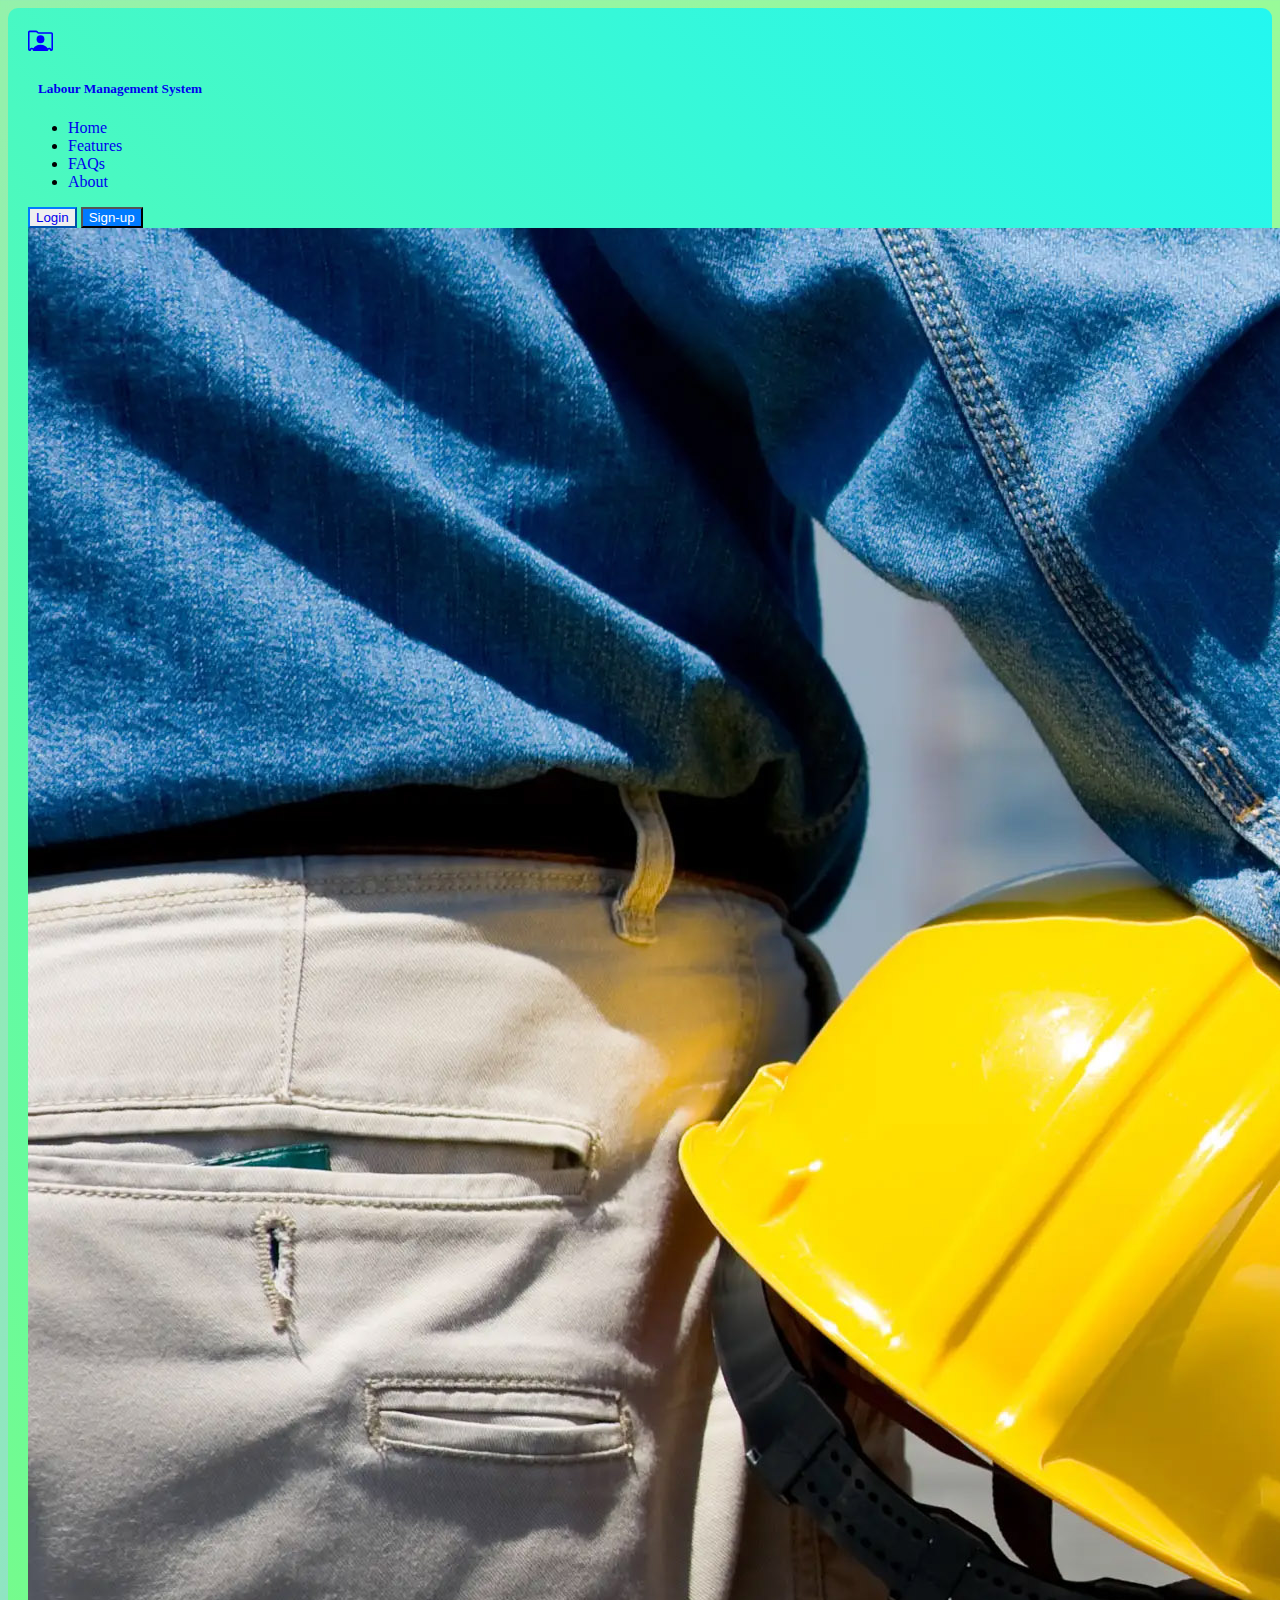
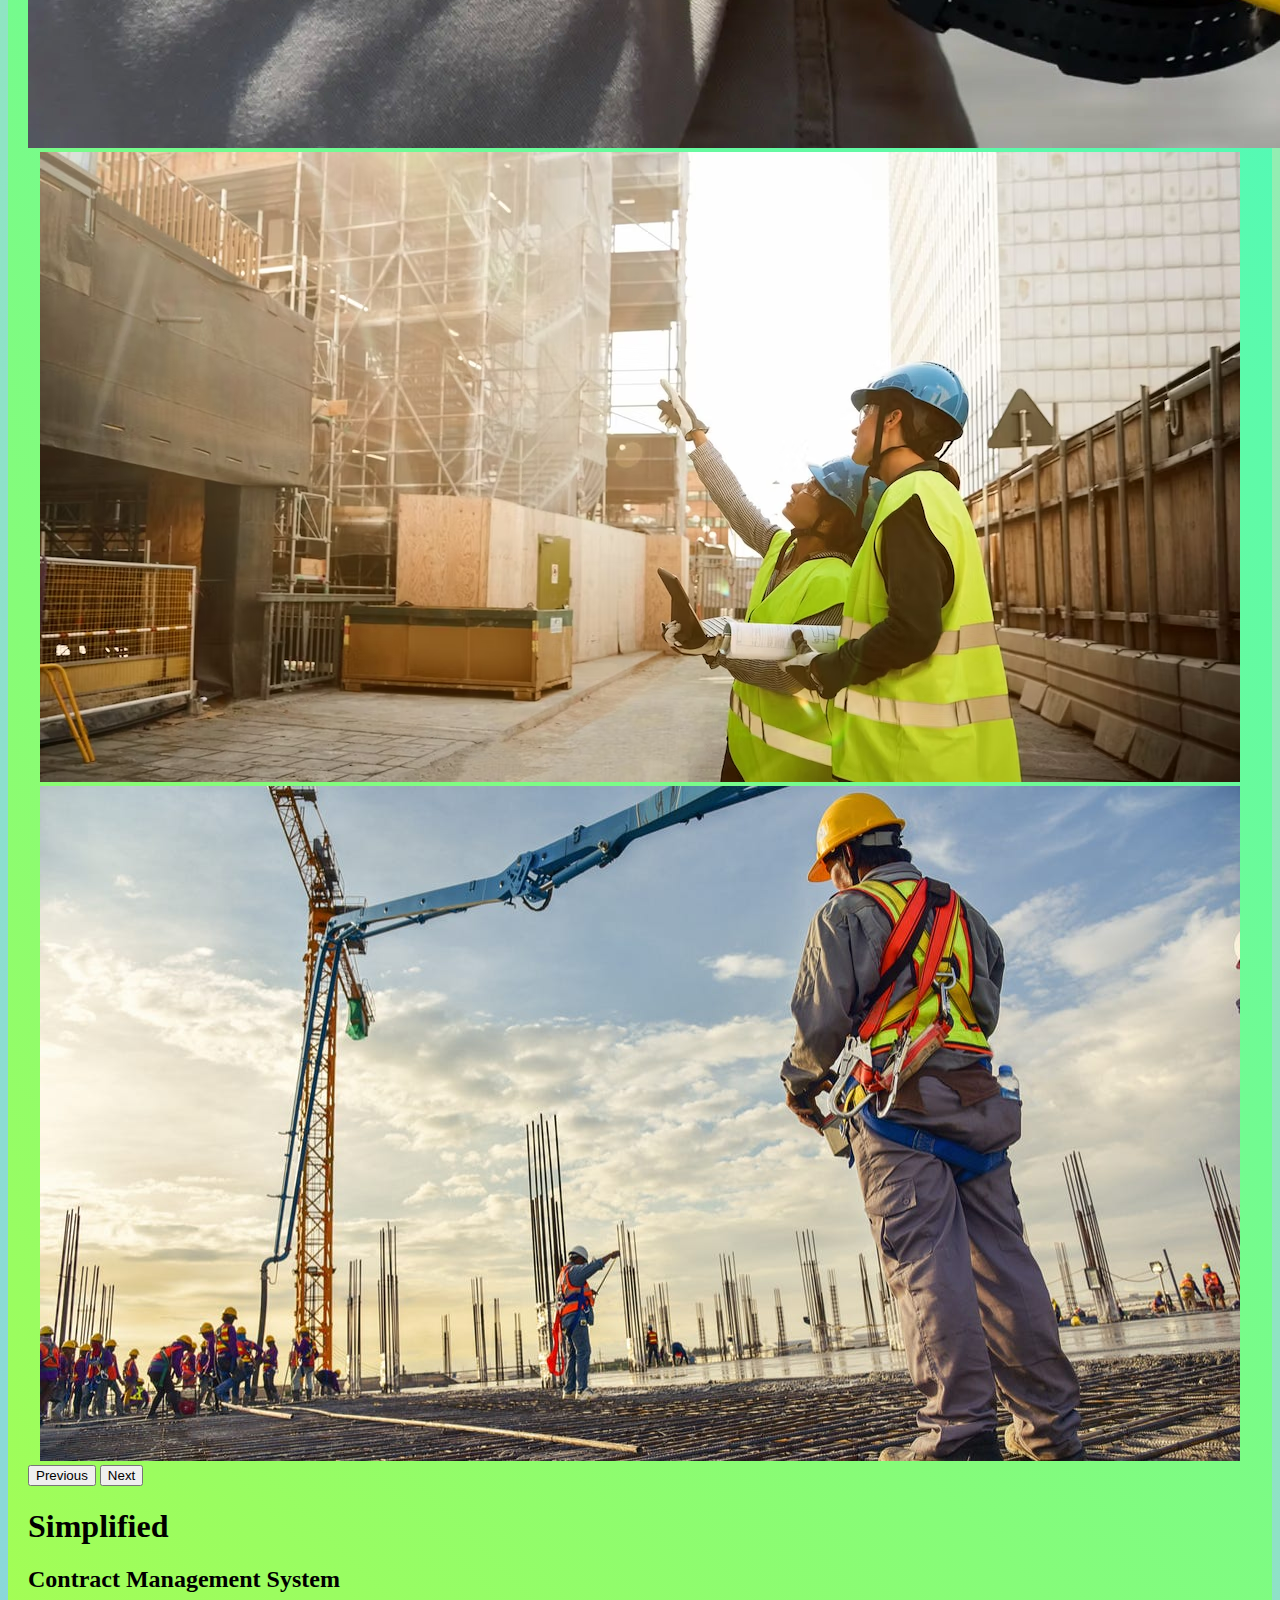
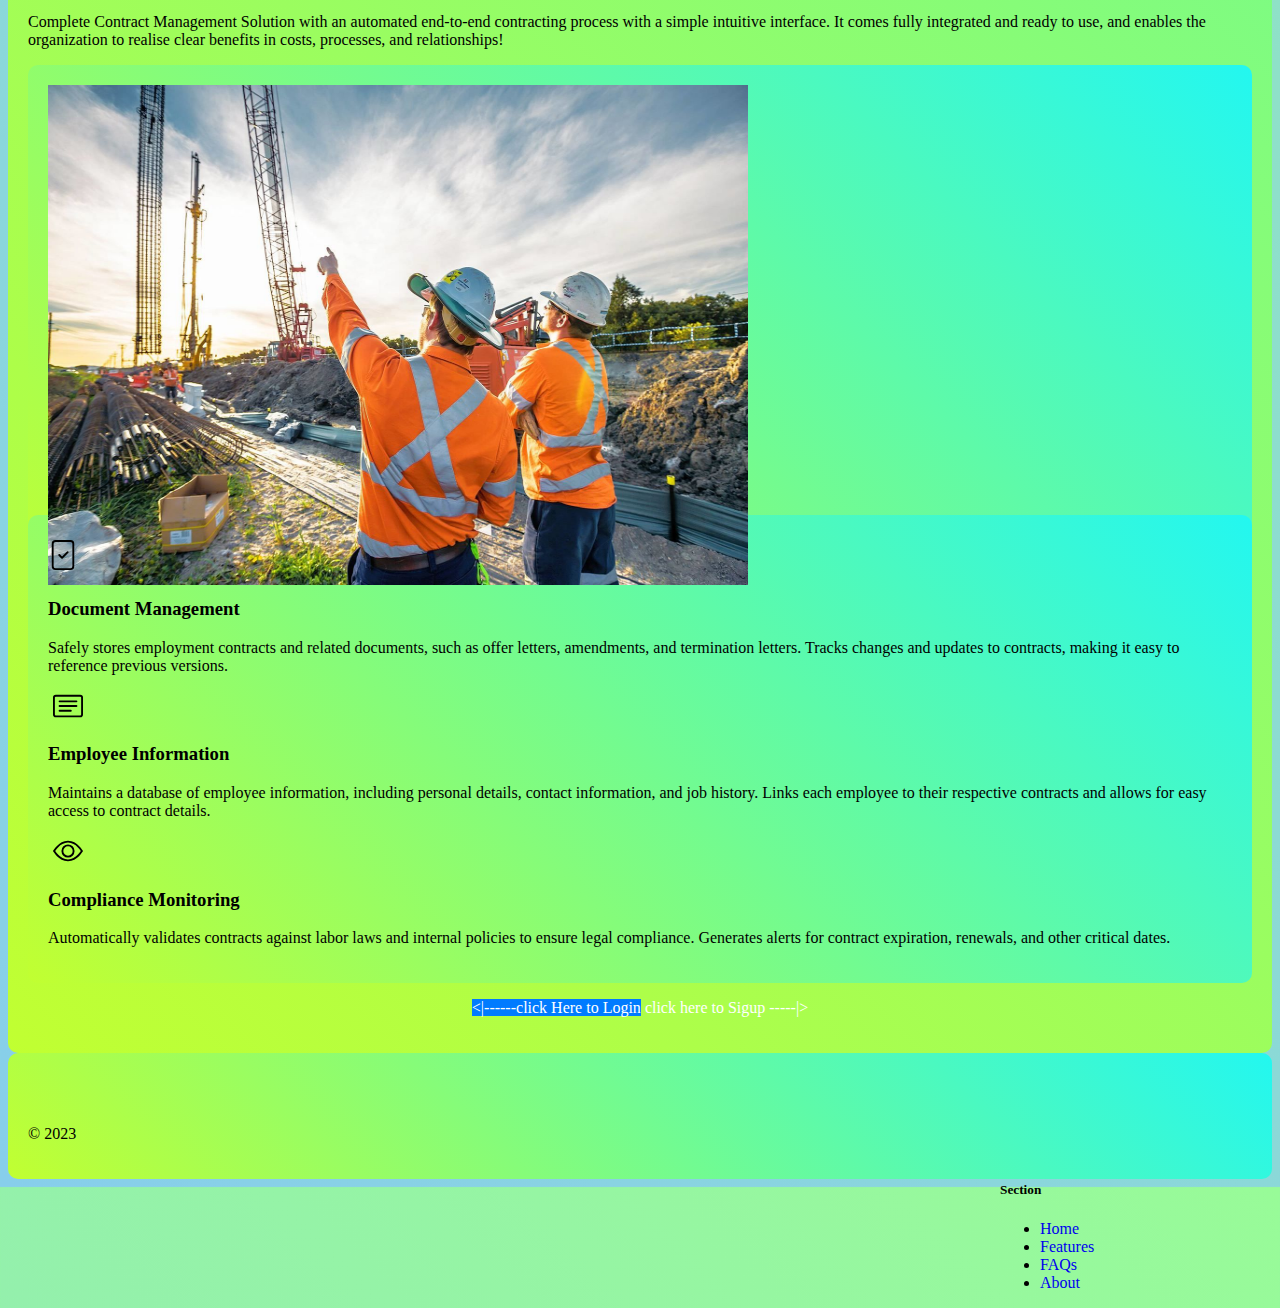
<file: index.html>
<!DOCTYPE html>
<html lang="en" >
<head>
    <meta charset="UTF-8">
    <meta name="viewport" content="width=device-width, initial-scale=1.0">
    <title>Labour Contract Management System Home</title>
</head>
<link href="https://cdn.jsdelivr.net/npm/bootstrap@5.3.2/dist/css/bootstrap.min.css" rel="stylesheet" integrity="sha384-T3c6CoIi6uLrA9TneNEoa7RxnatzjcDSCmG1MXxSR1GAsXEV/Dwwykc2MPK8M2HN" crossorigin="anonymous">
<script src="https://cdn.jsdelivr.net/npm/bootstrap@5.3.2/dist/js/bootstrap.bundle.min.js" integrity="sha384-C6RzsynM9kWDrMNeT87bh95OGNyZPhcTNXj1NW7RuBCsyN/o0jlpcV8Qyq46cDfL" crossorigin="anonymous"></script>
<style>
  /* Add gradient backgrounds */
  body {
    background: linear-gradient(45deg, #87CEEB, #98FB98);
}
.header {
    background: linear-gradient(45deg, #c1ff31, #23f7f0);
    color: #333; /* Darker text color for better readability */
}


  .container {
      background: linear-gradient(45deg, #c1ff31, #23f7f0);
      border-radius: 10px;
      padding: 20px;
  }

  a {
      text-decoration: none;
  }

  a:hover {
      color: white;
  }

  .text {
      padding-left: 10px;
  }

  .footer {
      position: absolute;
      left: 1000px;
  }
  .nav-link:hover {
    color: #007BFF; /* Darker blue on hover */
}
.btn {
    color: #fff; /* White text color */
}

.btn-outline-primary {
    border-color: #007BFF; /* Blue border color */
}

.btn-primary {
    background-color: #007BFF; /* Blue background color */
}

.btn-primary:hover {
    background-color: #0056b3; /* Darker blue on hover */
}
.nav-footer-item {
    display: inline-block;
    padding: 5px 10px;
    border-radius: 5px;
    transition: background-color 0.3s;
}

.nav-footer-item:hover {
    background-color: #007BFF; /* Background color on hover */
    color: #fff; /* Text color on hover */
    border-radius: 5px; /* Rounded edges */
}

  
</style>
<body>
    <div class="container">
        <header class="d-flex flex-wrap align-items-center justify-content-center justify-content-md-between  py-3 mb-4 border-bottom ">
          <div class="col-md-3 mb-2 mb-md-0">
            <a href="/" class="d-inline-flex link-body-emphasis text-decoration-none">
                <svg xmlns="http://www.w3.org/2000/svg" width="25" height="27" fill="blue" class="bi bi-person-rolodex" viewBox="0 0 16 16">
                    <path d="M8 9.05a2.5 2.5 0 1 0 0-5 2.5 2.5 0 0 0 0 5Z"/>
                    <path d="M1 1a1 1 0 0 0-1 1v11a1 1 0 0 0 1 1h.5a.5.5 0 0 0 .5-.5.5.5 0 0 1 1 0 .5.5 0 0 0 .5.5h9a.5.5 0 0 0 .5-.5.5.5 0 0 1 1 0 .5.5 0 0 0 .5.5h.5a1 1 0 0 0 1-1V3a1 1 0 0 0-1-1H6.707L6 1.293A1 1 0 0 0 5.293 1H1Zm0 1h4.293L6 2.707A1 1 0 0 0 6.707 3H15v10h-.085a1.5 1.5 0 0 0-2.4-.63C11.885 11.223 10.554 10 8 10c-2.555 0-3.886 1.224-4.514 2.37a1.5 1.5 0 0 0-2.4.63H1V2Z"/>
                  </svg>
                 <div class="text"> <h5>  Labour Management System</h5></div>

            </a>

          </div>
    
          <ul class="nav col-12 col-md-auto mb-2 justify-content-center mb-md-0">
            <li><a href="#" class="nav-link px-2 link-secondary">Home</a></li>
            <li><a href="#" class="nav-link px-2">Features</a></li>
            <li><a href="#" class="nav-link px-2">FAQs</a></li>
            <li><a href="#" class="nav-link px-2">About</a></li>
          </ul>
    
          <div class="col-md-3 text-end">
            <button type="button" class="btn btn-outline-primary me-2"> <a href="./login form.html">Login</a></button>
            <button type="button" class="btn btn-primary">Sign-up</button>
          </div>
        </header>
        <div id="carouselExampleAutoplaying" class="carousel slide" data-bs-ride="carousel">
            <div class="carousel-inner">
              <div class="carousel-item active">
                <img src="./images/2.jpg" class="d-block w-100 border rounded-3 " alt="...">
              </div>
              <div class="carousel-item">
                <center><img src="./images/3.avif" class="d-block w-75 border rounded-3 " alt="..."></center>
              </div>
              <div class="carousel-item">
                <center><img src="./images/7.jpg" class="d-block w-75 border rounded-3 " alt="..."></center>
              </div>
            </div>
            <button class="carousel-control-prev" type="button" data-bs-target="#carouselExampleAutoplaying" data-bs-slide="prev">
              <span class="carousel-control-prev-icon" aria-hidden="true"></span>
              <span class="visually-hidden">Previous</span>
            </button>
            <button class="carousel-control-next" type="button" data-bs-target="#carouselExampleAutoplaying" data-bs-slide="next">
              <span class="carousel-control-next-icon" aria-hidden="true"></span>
              <span class="visually-hidden">Next</span>
            </button>
          </div>
          <div class="px-4 pt-5 my-5 text-center border-bottom">
            <h1 class="display-4 fw-bold text-body-emphasis color-primary">Simplified</h1>
            <h2 class="display-4 text-body-emphasis">Contract Management System</h2>
            <div class="col-lg-6 mx-auto">
              <p class="lead mb-4">Complete Contract Management Solution with an automated end-to-end contracting process with a simple intuitive interface. It comes fully integrated and ready to use, and enables the organization to realise clear benefits in costs, processes, and relationships!</p>
               
            </div>
            <div class="overflow-hidden" style="max-height: 50vh;">
              <div class="container px-5">
                <img src="./images/6.jpg" class="img-fluid border rounded-3 shadow-lg mb-4" alt="Example image" width="700" height="500" loading="lazy">
              </div>
            </div>
          </div>
          <div class="container">
          <div class="row g-4 py-5 row-cols-1 row-cols-lg-3">
            <div class="feature col">
              <div class="feature-icon d-inline-flex align-items-center justify-content-center text-bg-primary bg-gradient rounded-2 fs-2 mb-3">
                <svg xmlns="http://www.w3.org/2000/svg" width="30" height="40" fill="currentColor" class="bi bi-file-check" viewBox="0 0 16 16">
                    <path d="M10.854 6.146a.5.5 0 0 1 0 .708l-3 3a.5.5 0 0 1-.708 0l-1.5-1.5a.5.5 0 1 1 .708-.708L7.5 8.793l2.646-2.647a.5.5 0 0 1 .708 0z"/>
                    <path d="M4 0a2 2 0 0 0-2 2v12a2 2 0 0 0 2 2h8a2 2 0 0 0 2-2V2a2 2 0 0 0-2-2H4zm0 1h8a1 1 0 0 1 1 1v12a1 1 0 0 1-1 1H4a1 1 0 0 1-1-1V2a1 1 0 0 1 1-1z"/>
                  </svg>              </div>
              <h3 class="fs-2 text-body-emphasis">Document Management</h3>
              <p>Safely stores employment contracts and related documents, such as offer letters, amendments, and termination letters.
                Tracks changes and updates to contracts, making it easy to reference previous versions.</p>
            </div>
            <div class="feature col">
              <div class="feature-icon d-inline-flex align-items-center justify-content-center text-bg-primary bg-gradient rounded-2 fs-2 mb-3">
                <svg xmlns="http://www.w3.org/2000/svg" width="40" height="30" fill="currentColor" class="bi bi-card-text" viewBox="0 0 16 16">
                  <path d="M14.5 3a.5.5 0 0 1 .5.5v9a.5.5 0 0 1-.5.5h-13a.5.5 0 0 1-.5-.5v-9a.5.5 0 0 1 .5-.5h13zm-13-1A1.5 1.5 0 0 0 0 3.5v9A1.5 1.5 0 0 0 1.5 14h13a1.5 1.5 0 0 0 1.5-1.5v-9A1.5 1.5 0 0 0 14.5 2h-13z"/>
                  <path d="M3 5.5a.5.5 0 0 1 .5-.5h9a.5.5 0 0 1 0 1h-9a.5.5 0 0 1-.5-.5zM3 8a.5.5 0 0 1 .5-.5h9a.5.5 0 0 1 0 1h-9A.5.5 0 0 1 3 8zm0 2.5a.5.5 0 0 1 .5-.5h6a.5.5 0 0 1 0 1h-6a.5.5 0 0 1-.5-.5z"/>
                </svg>
              </div>
              <h3 class="fs-2 text-body-emphasis">Employee Information</h3>
              <p> Maintains a database of employee information, including personal details, contact information, and job history.
                Links each employee to their respective contracts and allows for easy access to contract details.
              </p>
            </div>
            <div class="feature col">
              <div class="feature-icon d-inline-flex align-items-center justify-content-center text-bg-primary bg-gradient rounded-2 fs-2 mb-3">
                <svg xmlns="http://www.w3.org/2000/svg" width="40" height="30" fill="currentColor" class="bi bi-eye" viewBox="0 0 16 16">
                  <path d="M16 8s-3-5.5-8-5.5S0 8 0 8s3 5.5 8 5.5S16 8 16 8zM1.173 8a13.133 13.133 0 0 1 1.66-2.043C4.12 4.668 5.88 3.5 8 3.5c2.12 0 3.879 1.168 5.168 2.457A13.133 13.133 0 0 1 14.828 8c-.058.087-.122.183-.195.288-.335.48-.83 1.12-1.465 1.755C11.879 11.332 10.119 12.5 8 12.5c-2.12 0-3.879-1.168-5.168-2.457A13.134 13.134 0 0 1 1.172 8z"/>
                  <path d="M8 5.5a2.5 2.5 0 1 0 0 5 2.5 2.5 0 0 0 0-5zM4.5 8a3.5 3.5 0 1 1 7 0 3.5 3.5 0 0 1-7 0z"/>
                </svg>
              </div>
              <h3 class="fs-2 text-body-emphasis">Compliance Monitoring</h3>
              <p> Automatically validates contracts against labor laws and internal policies to ensure legal compliance.
                Generates alerts for contract expiration, renewals, and other critical dates.
              </p>
            </div>
          </div>
          
          
        </div>
        <div class="b-example-divider"></div>
        <center><p>
          <a href="./login form.html" class="btn btn-primary my-2"><|------click Here to Login</a>
          <a href="./signup.html" class="btn btn-secondary my-2">click here to Sigup -----|></a>
        </p></center>
      </div>
      <div class="container">
        <footer class="row row-cols-1 row-cols-sm-2 row-cols-md-5 py-5 my-5 border-top">
          <div class="col mb-3">
            <a href="/" class="d-flex align-items-center mb-3 link-body-emphasis text-decoration-none">
              <svg class="bi me-2" width="40" height="32"><use xlink:href="#bootstrap"></use></svg>
            </a>
            <p class="text-body-secondary">© 2023</p>
          </div>
      
          <div class="col mb-3">
      
          </div>

          <div class="footer">
          <div class="col mb-5">
            <h5>Section</h5>
            <ul class="nav flex-column">
              <li class="nav-item mb-2"><a href="#" class="nav-link p-0 text-body-secondary">Home</a></li>
              <li class="nav-item mb-2"><a href="#" class="nav-link p-0 text-body-secondary">Features</a></li>
              <li class="nav-item mb-2"><a href="#" class="nav-link p-0 text-body-secondary">FAQs</a></li>
              <li class="nav-item mb-2"><a href="#" class="nav-link p-0 text-body-secondary">About</a></li>
            </ul>
          </div>
        </div>
        </footer>
      </div>
      
</body>
</html>
</file>
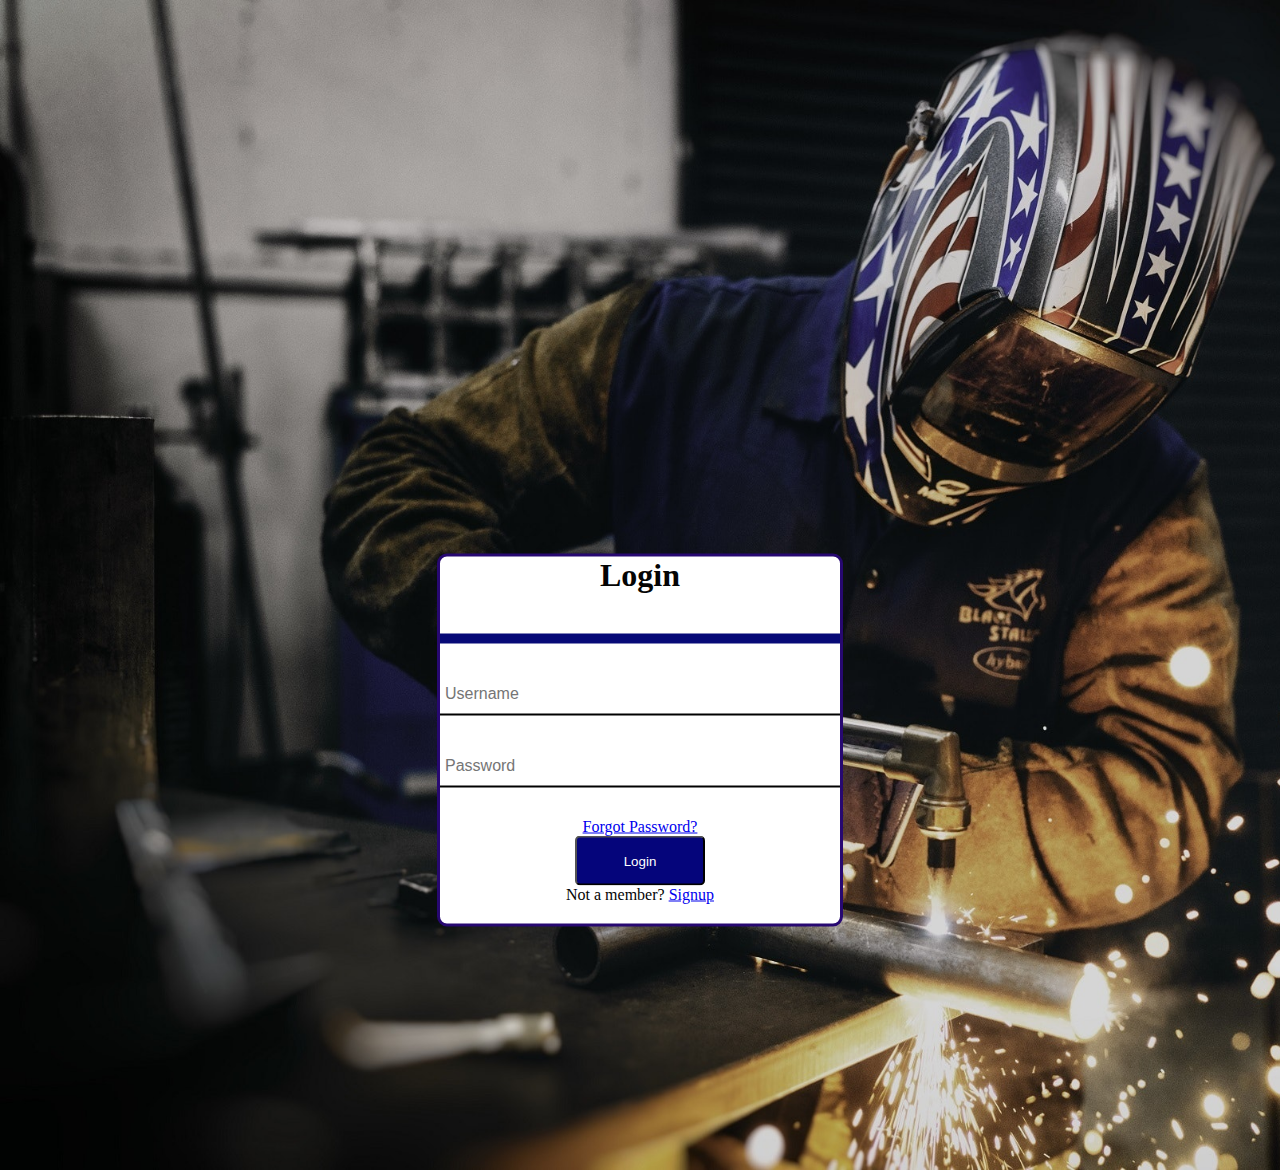
<file: login form.html>
<!DOCTYPE html>
<html lang="en">
  <head>
    <meta charset="UTF-8" />
    <meta name="viewport" content="width=device-width, initial-scale=1.0" />
    <title>Labour Contract Management System login</title>
    <style>
      * {
        padding: 0;
        margin: 0;
      }

      .background-image {
        background-image: url(./images/pexels-pixabay-259984.jpg);
        background-size: cover;
        background-repeat: no-repeat;
        height: 130vh;
      }
      img {
        margin: auto;
        display: block;
        width: 8%;
      }
      h1 {
        text-align: center;
        font-family: cursive;
        font-size: revert;
      }
      body {
        font-family: cursive;
      }

      .center2 {
        position: absolute;
        top: 60%;
        left: 50%;
        transform: translate(-50%, -50%);
        width: 400px;
        background: #ffffff;
        color: rgb(4, 4, 4);
        border-radius: 10px;
        border: 3px solid #270871;
        padding-bottom: 20px;
        margin-top: 200px;
      }
      a:hover {
        border-radius: 5px;
        background-color: #fefefe;
        transition: background-color 1s ease 0s;
      }
      .center2 h1 {
        text-align: center;
        padding: 0 0 40px 0;
        border-bottom: 10px solid rgb(7, 10, 119);
      }
      .center form {
        padding: 0 40px;
        box-sizing: border-box;
      }
      form .txt_field {
        position: relative;
        border-bottom: 2px solid #000000;
        margin: 30px 0;
      }
      .txt_field input {
        width: 100%;
        padding: 0px 5px;
        height: 40px;
        font-size: 16px;
        border: none;
        background: none;
        outline: none;
      }
      .txt_field label {
        position: relative;
        top: 50%;
        left: 5px;
        color: rgb(141 134 123);
        transform: translate(10%);
        font-size: 16px;
        pointer-events: none;
      }
      button {
        background-color: #05057b;
        color: white;
        border-radius: 5px;
        transition: all 0.2s ease;
        height: 50px;
        width: 130px;
      }
      button:active {
        transform: scale(0.96);
      }
    </style>
  </head>
  <body>
    <div class="all">
      <div class="background-image">
        <div class="webpage">
          
          <div class="center2">
            <h1>Login</h1>
            <form method="post">
              <div class="txt_field">
                <input type="text" required placeholder="Username" />
              </div>
              <div class="txt_field">
                <input type="password" required placeholder="Password" />
              </div>
              <center>
                <div class="pass"><a href="#">Forgot Password?</a></div>
                <button>Login</button>
                <div class="signup">Not a member? <a href="#">Signup</a></div>
              </center>
            </form>
          </div>
        </div>
      </div>
    </div>
  </body>
</html>
</file>
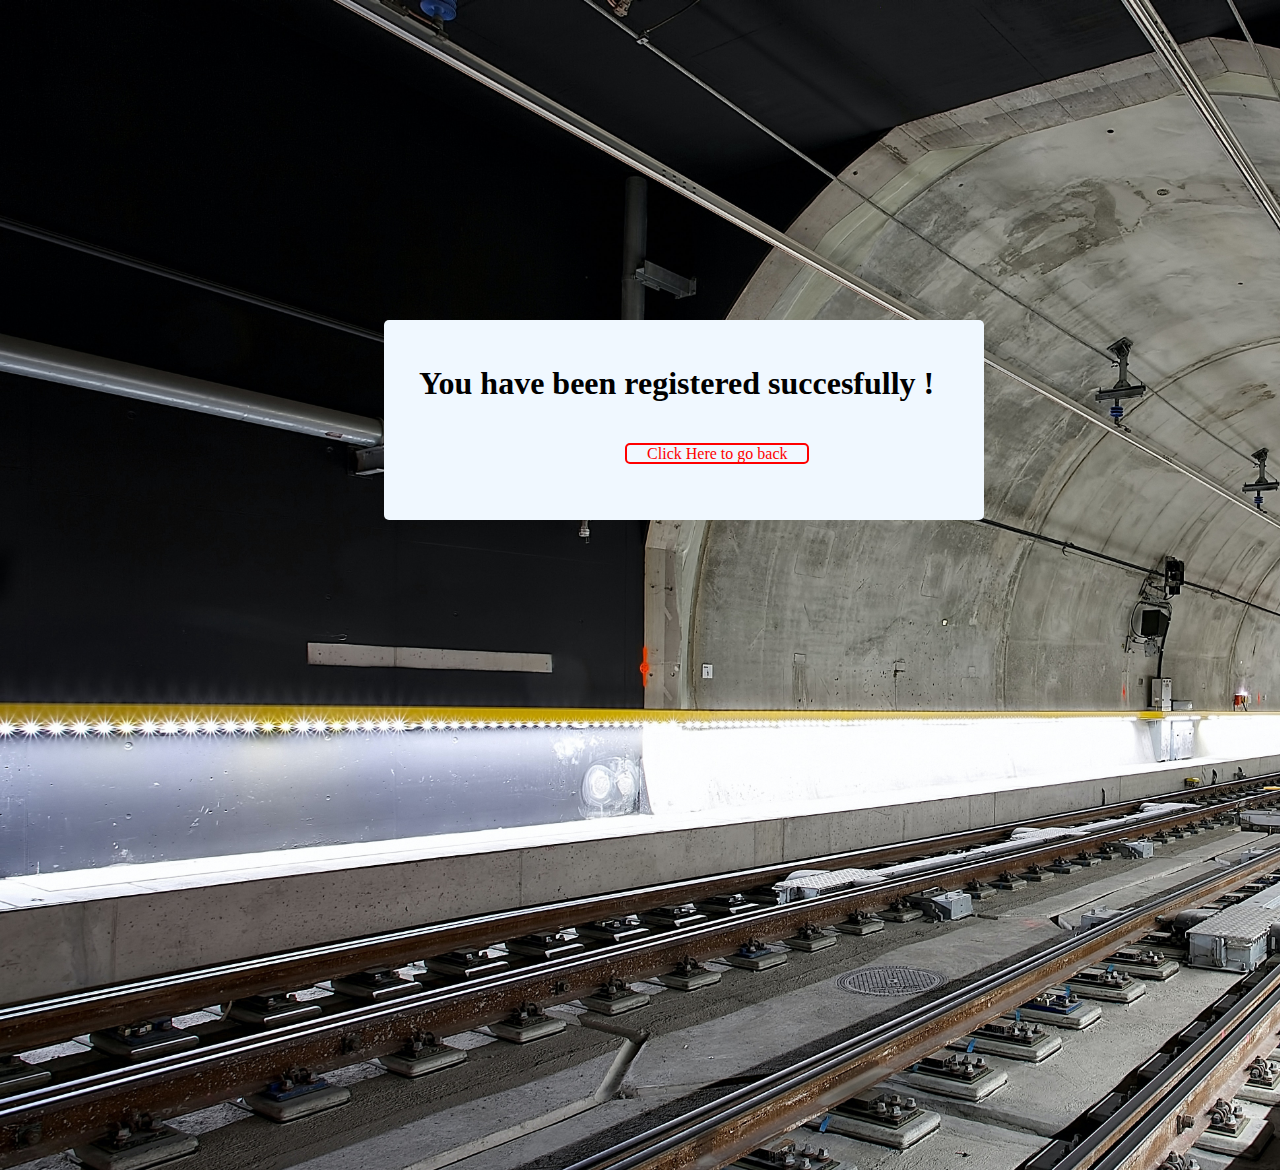
<file: regdone.html>
<!DOCTYPE html>
<html lang="en">
  <head>
    <meta charset="UTF-8" />
    <meta name="viewport" content="width=device-width, initial-scale=1.0" />
    <title>Document</title>
  </head>
  <style>
    * {
      margin: 0;
      padding: 0;
      box-sizing: border-box;
    }

    body {
      background-image: url(./images/ricardo-gomez-angel-sYK-jN0sKBY-unsplash.jpg);
      background-size: cover;
      background-repeat: no-repeat;
      height: 130vh;
    }
    .rec1 {
      background-color: aliceblue;
      height: 200px;
      width: 600px;
      position: absolute;
      top: 320px;
      left: 30%;
      border-radius: 5px;
    }
    .text {
      position: absolute;
      top: 45px;
      left: 35px;
    }
    .back {
      position: absolute;
      top: 80px;
      left: 40%;
    }
    .back a{
      text-decoration: none;
      color: red;
      border: 2px solid red;
      padding-left: 20px;
      padding-right: 20px;
      border-radius: 5px;
    }
    .back a:hover{
      color: rgb(38, 0, 255);
    }
  </style>
  <body>
    <div class="popup">
      <div class="rec1">
        <div class="text">
          <center><h1>You have been registered succesfully !</h1></center>
          <div class="back">
            <a href="./home.html">Click Here to go back</a>
          </div>
        </div>
      </div>
    </div>
  </body>
</html>
</file>
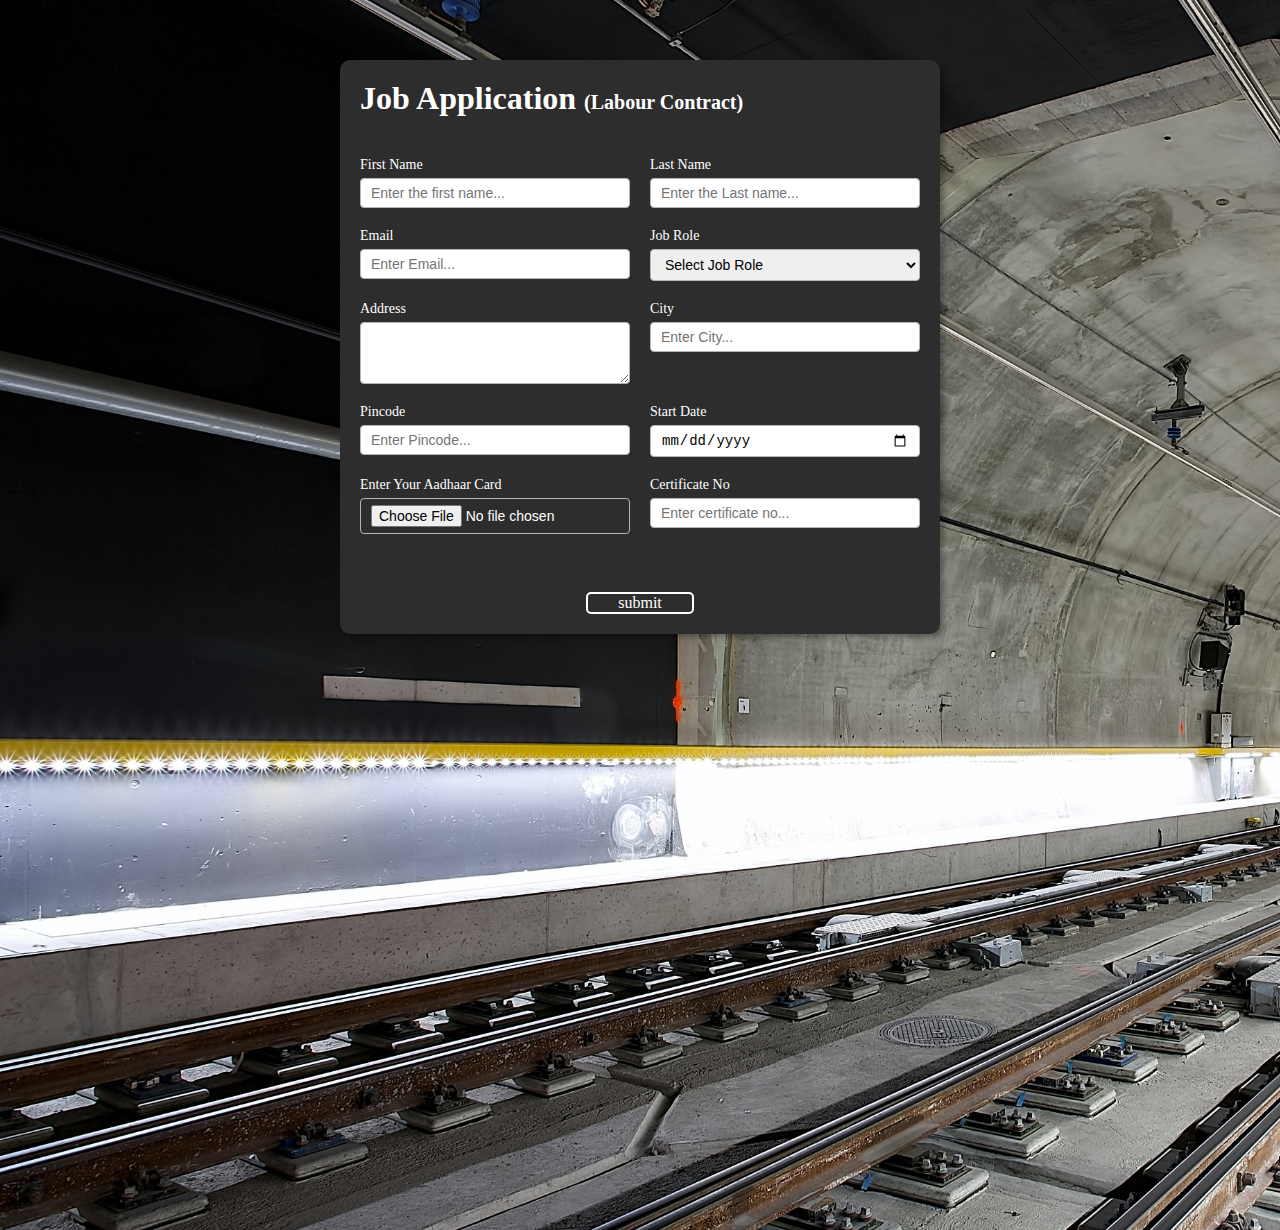
<file: signup.html>
<!DOCTYPE html>
<html lang="en">
  <head>
    <meta charset="UTF-8" />
    <meta name="viewport" content="width=device-width, initial-scale=1.0" />
    <title>Application Form</title>
  </head>
  <link rel="stylesheet" href="style.css" />
  <body>
    <div class="container">
      <div class="form">
        <h1>
          Job Application
          <span class="title_small">(Labour Contract)</span>
        </h1>
        <form action="">
          <div class="form_container">
            <div class="form_control">
              <label for="first_name"> First Name</label>
              <input
                id="first_name"
                name="first_name"
                placeholder="Enter the first name..."
              />
            </div>
            <div class="form_control">
              <label for="second_name"> Last Name</label>
              <input
                id="second_name"
                name="second_name"
                placeholder="Enter the Last name..."
              />
            </div>
            <div class="form_control">
              <label for="email"> Email</label>
              <input id="email" name="email" placeholder="Enter Email..." />
            </div>
            <div class="form_control">
              <label for="job_role"> Job Role</label>
              <select id="job_role" name="job_role">
                <option value="">Select Job Role</option>
                <option value="frontend">Contractor</option>
                <option value="backend">Labour</option>
                <option value="full_stack">Supervisor</option>
                <option value="ux_ui">Vice Labour Contractor</option>
              </select>
            </div>
            <div class="form_control">
              <label for="address"> Address</label>
              <textarea
                name="address"
                id="address"
                cols="30"
                rows="3"
              ></textarea>
            </div>
            <div class="form_control">
              <label for="city"> City</label>
              <input id="city" name="city" placeholder="Enter City..." />
            </div>
            <div class="form_control">
              <label for="pincode"> Pincode</label>
              <input
                type="number"
                id="pincode"
                name="pincode"
                placeholder="Enter Pincode..."
              />
            </div>
            <div class="form_control">
              <label for="date">Start Date</label>
              <input type="date" id="date" name="date" />
            </div>
            <div class="form_control">
              <label for="cv"> Enter Your Aadhaar Card</label>
              <input type="file" id="Aadhaar" name="Aadhaar" placeholder="Enter Aadhaar..." />
            </div>
            <div class="form_control">
              <label for="certificate"> Certificate No</label>
              <input
                type="number"
                id="certificate no"
                name="certificate no"
                placeholder="Enter certificate no..."
              />
            </div>
            <br>
            <div class="button_container">
              <a href="./regdone.html">submit</a> 
            </div>
           
          </div>
        </form>
      </div>
    </div>
  </body>
</html>
</file>
<file: style.css>
*{
    margin: 0;
    padding: 0;
    box-sizing: border-box;
}

body {
    background-image: url(./images/ricardo-gomez-angel-sYK-jN0sKBY-unsplash.jpg);
    background-size: cover;
    background-repeat: no-repeat;
    height: 130vh;
}
.form{
    max-width: 600px;
    padding: 20px;
    background-color: rgb(46 45 45);
    margin: 0 auto;
    margin-top: 60px;
    box-shadow: 4px 3px 5px rgba(1, 1, 1, 0.3);
    border-radius: 10px;
    color: white;
}
.title_small{
    font-size: 20px;
}
.form_container{
    margin-top: 40px;
    display: grid;
    grid-template-columns: repeat(auto-fit, minmax(200px, 1fr));
    gap: 20px;
}
.form_control{
    display: flex;
    flex-direction: column;
}
label{
    font-size: 14px;
    margin-bottom: 5px;
}
input , select , textarea{
    padding: 6px 10px;
    border: 1px solid rgb(183, 180, 180);
    border-radius: 4px;
    font-size: 14px;
}
input:focus{
    outline-color: rgb(0, 0, 175);
}
textarea:focus{
    outline-color: rgb(0, 0, 175);
}
.button_container{
    display: grid;
    grid-column: 1 / span 2;
    justify-content: center;
}
button{
    background-color: rgb(155, 149, 149);
    border: 2px transparent solid red;
    padding: 3px 5px;
    border-radius: 5px;
}
.button_container a{
    text-decoration: none;
    padding-left: 30px;
    padding-right: 30px;
    color: white;
    border: 2px solid white;
    border-radius: 5px;

}
.button_container a:hover{
    color: rgb(32, 220, 167);

}
</file>
